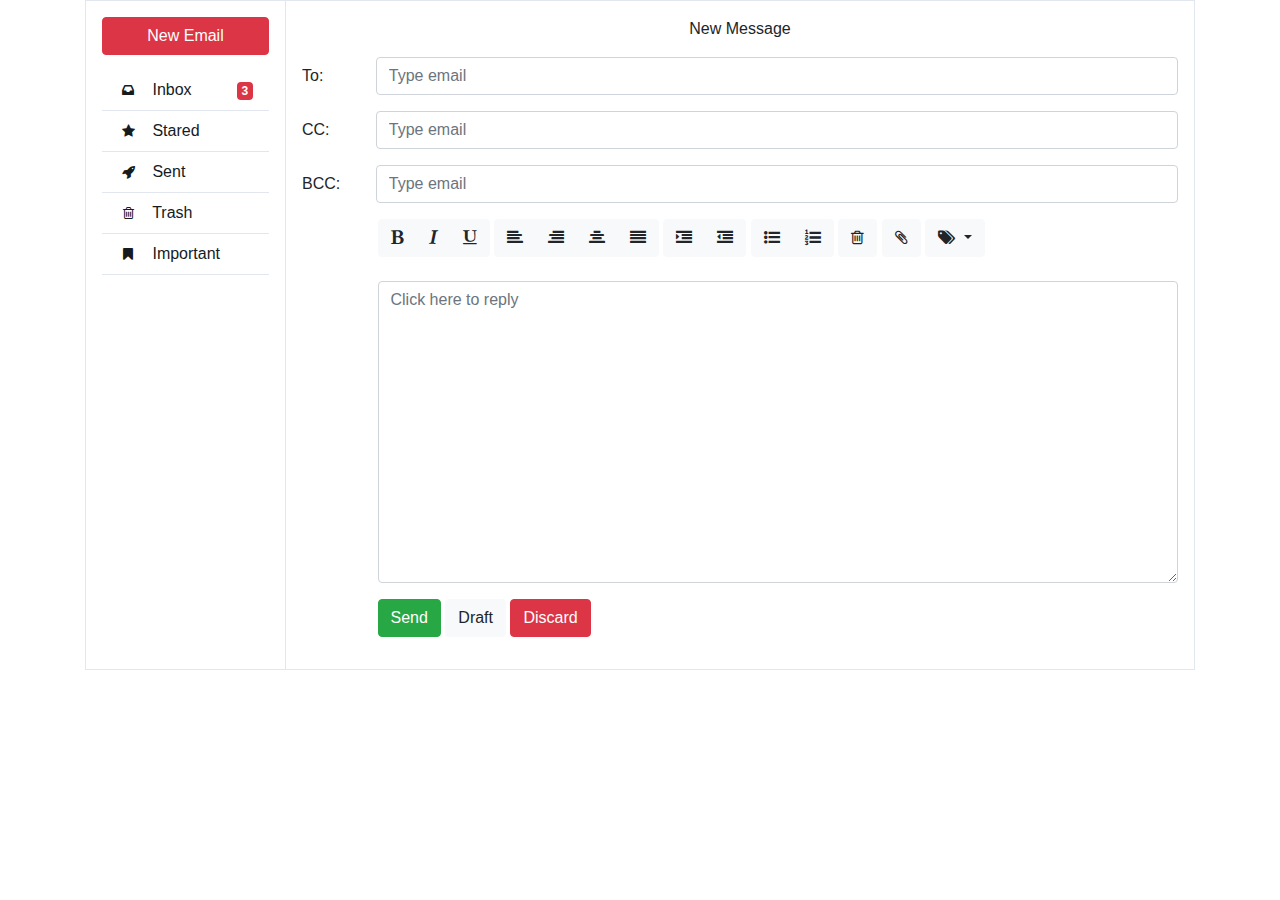
<file: compose.html>
<!DOCTYPE html>
<html lang="en">
<head>
    <meta charset="UTF-8">
    <meta name="viewport" content="width=device-width, initial-scale=1.0">
    <title>Compose</title>
   <link href="https://netdna.bootstrapcdn.com/bootstrap/4.0.0-beta/css/bootstrap.min.css" rel="stylesheet">
    <link rel="stylesheet" href="./compose.css">
    
</head>
<body>
   <link href="https://maxcdn.bootstrapcdn.com/font-awesome/4.3.0/css/font-awesome.min.css" rel="stylesheet">

<div class="container bootdey">
<div class="email-app">
    <nav>
        <a href="#" class="btn btn-danger btn-block">New Email</a>
        <ul class="nav">
            <li class="nav-item">
                <a class="nav-link" href="#"><i class="fa fa-inbox"></i> Inbox <span class="badge badge-danger">3</span></a>
            </li>
            <li class="nav-item">
                <a class="nav-link" href="#"><i class="fa fa-star"></i> Stared</a>
            </li>
            <li class="nav-item">
                <a class="nav-link" href="#"><i class="fa fa-rocket"></i> Sent</a>
            </li>
            <li class="nav-item">
                <a class="nav-link" href="#"><i class="fa fa-trash-o"></i> Trash</a>
            </li>
            <li class="nav-item">
                <a class="nav-link" href="#"><i class="fa fa-bookmark"></i> Important</a>
            </li>
            
        </ul>
    </nav>
    <main>
        <p class="text-center">New Message</p>
        <form>
            <div class="form-row mb-3">
                <label for="to" class="col-2 col-sm-1 col-form-label">To:</label>
                <div class="col-10 col-sm-11">
                    <input type="email" class="form-control" id="to" placeholder="Type email">
                </div>
            </div>
            <div class="form-row mb-3">
                <label for="cc" class="col-2 col-sm-1 col-form-label">CC:</label>
                <div class="col-10 col-sm-11">
                    <input type="email" class="form-control" id="cc" placeholder="Type email">
                </div>
            </div>
            <div class="form-row mb-3">
                <label for="bcc" class="col-2 col-sm-1 col-form-label">BCC:</label>
                <div class="col-10 col-sm-11">
                    <input type="email" class="form-control" id="bcc" placeholder="Type email">
                </div>
            </div>
        </form>
        <div class="row">
            <div class="col-sm-11 ml-auto">
                <div class="toolbar" role="toolbar">
                    <div class="btn-group">
                        <button type="button" class="btn btn-light">
                            <span class="fa fa-bold"></span>
                        </button>
                        <button type="button" class="btn btn-light">
                            <span class="fa fa-italic"></span>
                        </button>
                        <button type="button" class="btn btn-light">
                            <span class="fa fa-underline"></span>
                        </button>
                    </div>
                    <div class="btn-group">
                        <button type="button" class="btn btn-light">
                            <span class="fa fa-align-left"></span>
                        </button>
                        <button type="button" class="btn btn-light">
                            <span class="fa fa-align-right"></span>
                        </button>
                        <button type="button" class="btn btn-light">
                            <span class="fa fa-align-center"></span>
                        </button>
                        <button type="button" class="btn btn-light">
                            <span class="fa fa-align-justify"></span>
                        </button>
                    </div>
                    <div class="btn-group">
                        <button type="button" class="btn btn-light">
                            <span class="fa fa-indent"></span>
                        </button>
                        <button type="button" class="btn btn-light">
                            <span class="fa fa-outdent"></span>
                        </button>
                    </div>
                    <div class="btn-group">
                        <button type="button" class="btn btn-light">
                            <span class="fa fa-list-ul"></span>
                        </button>
                        <button type="button" class="btn btn-light">
                            <span class="fa fa-list-ol"></span>
                        </button>
                    </div>
                    <button type="button" class="btn btn-light">
                        <span class="fa fa-trash-o"></span>
                    </button>
                    <button type="button" class="btn btn-light">
                        <span class="fa fa-paperclip"></span>
                    </button>
                    <div class="btn-group">
                        <button type="button" class="btn btn-light dropdown-toggle" data-toggle="dropdown">
                            <span class="fa fa-tags"></span>
                            <span class="caret"></span>
                        </button>
                        <div class="dropdown-menu">
                            <a class="dropdown-item" href="#">add label <span class="badge badge-danger"> Home</span></a>
                            <a class="dropdown-item" href="#">add label <span class="badge badge-info"> Job</span></a>
                            <a class="dropdown-item" href="#">add label <span class="badge badge-success"> Clients</span></a>
                            <a class="dropdown-item" href="#">add label <span class="badge badge-warning"> News</span></a>
                        </div>
                    </div>
                </div>
                <div class="form-group mt-4">
                    <textarea class="form-control" id="message" name="body" rows="12" placeholder="Click here to reply"></textarea>
                </div>
                <div class="form-group">
                    <button type="submit" class="btn btn-success">Send</button>
                    <button type="submit" class="btn btn-light">Draft</button>
                    <button type="submit" class="btn btn-danger">Discard</button>
                </div>
            </div>
        </div>
    </main>
</div>
</div>
</body>
</html>
</file>
<file: compose.css>
.email-app {
    display: flex;
    flex-direction: row;
    background: #fff;
    border: 1px solid #e1e6ef;
}

.email-app nav {
    flex: 0 0 200px;
    padding: 1rem;
    border-right: 1px solid #e1e6ef;
}

.email-app nav .btn-block {
    margin-bottom: 15px;
}

.email-app nav .nav {
    flex-direction: column;
}

.email-app nav .nav .nav-item {
    position: relative;
}

.email-app nav .nav .nav-item .nav-link,
.email-app nav .nav .nav-item .navbar .dropdown-toggle,
.navbar .email-app nav .nav .nav-item .dropdown-toggle {
    color: #151b1e;
    border-bottom: 1px solid #e1e6ef;
}

.email-app nav .nav .nav-item .nav-link i,
.email-app nav .nav .nav-item .navbar .dropdown-toggle i,
.navbar .email-app nav .nav .nav-item .dropdown-toggle i {
    width: 20px;
    margin: 0 10px 0 0;
    font-size: 14px;
    text-align: center;
}

.email-app nav .nav .nav-item .nav-link .badge,
.email-app nav .nav .nav-item .navbar .dropdown-toggle .badge,
.navbar .email-app nav .nav .nav-item .dropdown-toggle .badge {
    float: right;
    margin-top: 4px;
    margin-left: 10px;
}

.email-app main {
    min-width: 0;
    flex: 1;
    padding: 1rem;
}

.email-app .inbox .toolbar {
    padding-bottom: 1rem;
    border-bottom: 1px solid #e1e6ef;
}

.email-app .inbox .messages {
    padding: 0;
    list-style: none;
}

.email-app .inbox .message {
    position: relative;
    padding: 1rem 1rem 1rem 2rem;
    cursor: pointer;
    border-bottom: 1px solid #e1e6ef;
}

.email-app .inbox .message:hover {
    background: #f9f9fa;
}

.email-app .inbox .message .actions {
    position: absolute;
    left: 0;
    display: flex;
    flex-direction: column;
}

.email-app .inbox .message .actions .action {
    width: 2rem;
    margin-bottom: 0.5rem;
    color: #c0cadd;
    text-align: center;
}

.email-app .inbox .message a {
    color: #000;
}

.email-app .inbox .message a:hover {
    text-decoration: none;
}

.email-app .inbox .message.unread .header,
.email-app .inbox .message.unread .title {
    font-weight: bold;
}

.email-app .inbox .message .header {
    display: flex;
    flex-direction: row;
    margin-bottom: 0.5rem;
}

.email-app .inbox .message .header .date {
    margin-left: auto;
}

.email-app .inbox .message .title {
    margin-bottom: 0.5rem;
    overflow: hidden;
    text-overflow: ellipsis;
    white-space: nowrap;
}

.email-app .inbox .message .description {
    font-size: 12px;
}

.email-app .message .toolbar {
    padding-bottom: 1rem;
    border-bottom: 1px solid #e1e6ef;
}

.email-app .message .details .title {
    padding: 1rem 0;
    font-weight: bold;
}

.email-app .message .details .header {
    display: flex;
    padding: 1rem 0;
    margin: 1rem 0;
    border-top: 1px solid #e1e6ef;
    border-bottom: 1px solid #e1e6ef;
}

.email-app .message .details .header .avatar {
    width: 40px;
    height: 40px;
    margin-right: 1rem;
}

.email-app .message .details .header .from {
    font-size: 12px;
    color: #9faecb;
    align-self: center;
}

.email-app .message .details .header .from span {
    display: block;
    font-weight: bold;
}

.email-app .message .details .header .date {
    margin-left: auto;
}

.email-app .message .details .attachments {
    padding: 1rem 0;
    margin-bottom: 1rem;
    border-top: 3px solid #f9f9fa;
    border-bottom: 3px solid #f9f9fa;
}

.email-app .message .details .attachments .attachment {
    display: flex;
    margin: 0.5rem 0;
    font-size: 12px;
    align-self: center;
}

.email-app .message .details .attachments .attachment .badge {
    margin: 0 0.5rem;
    line-height: inherit;
}

.email-app .message .details .attachments .attachment .menu {
    margin-left: auto;
}

.email-app .message .details .attachments .attachment .menu a {
    padding: 0 0.5rem;
    font-size: 14px;
    color: #e1e6ef;
}

@media (max-width: 767px) {
    .email-app {
        flex-direction: column;
    }
    .email-app nav {
        flex: 0 0 100%;
    }
}

@media (max-width: 575px) {
    .email-app .message .header {
        flex-flow: row wrap;
    }
    .email-app .message .header .date {
        flex: 0 0 100%;
    }
}
</file>
